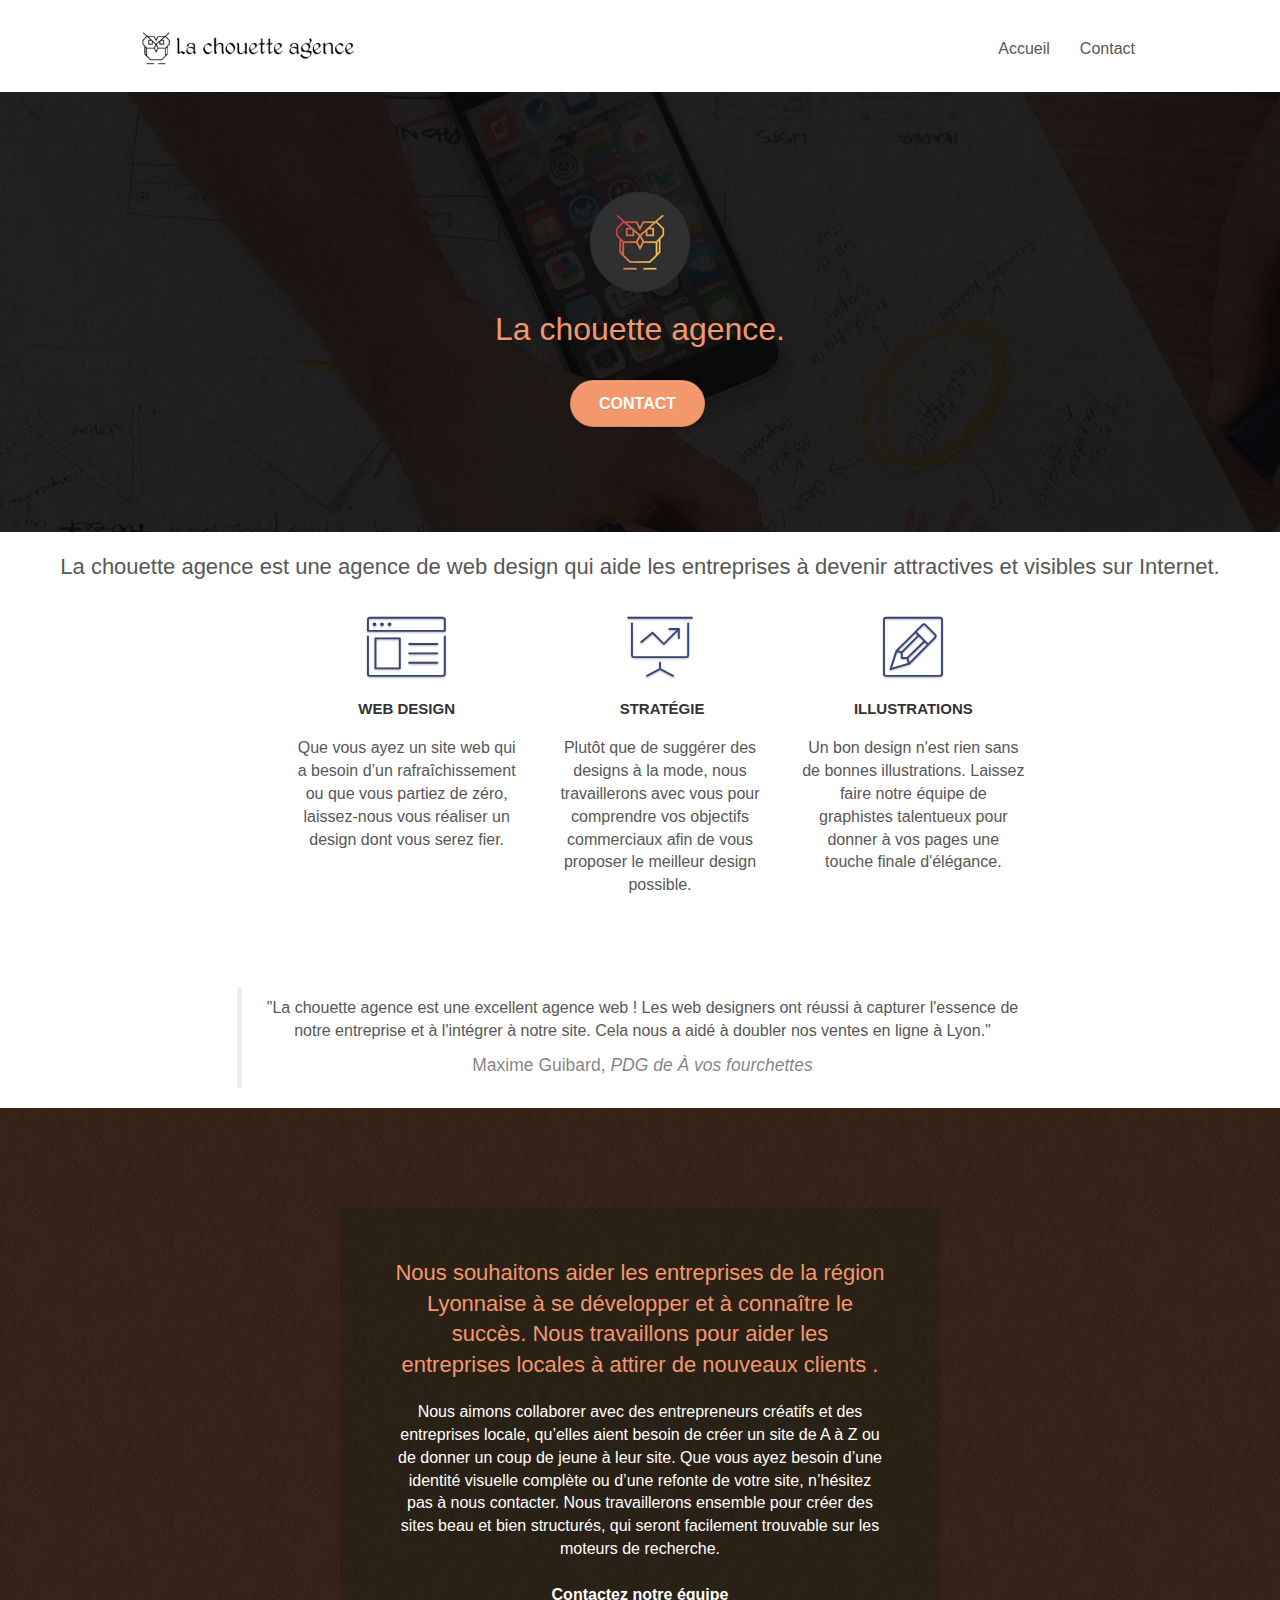
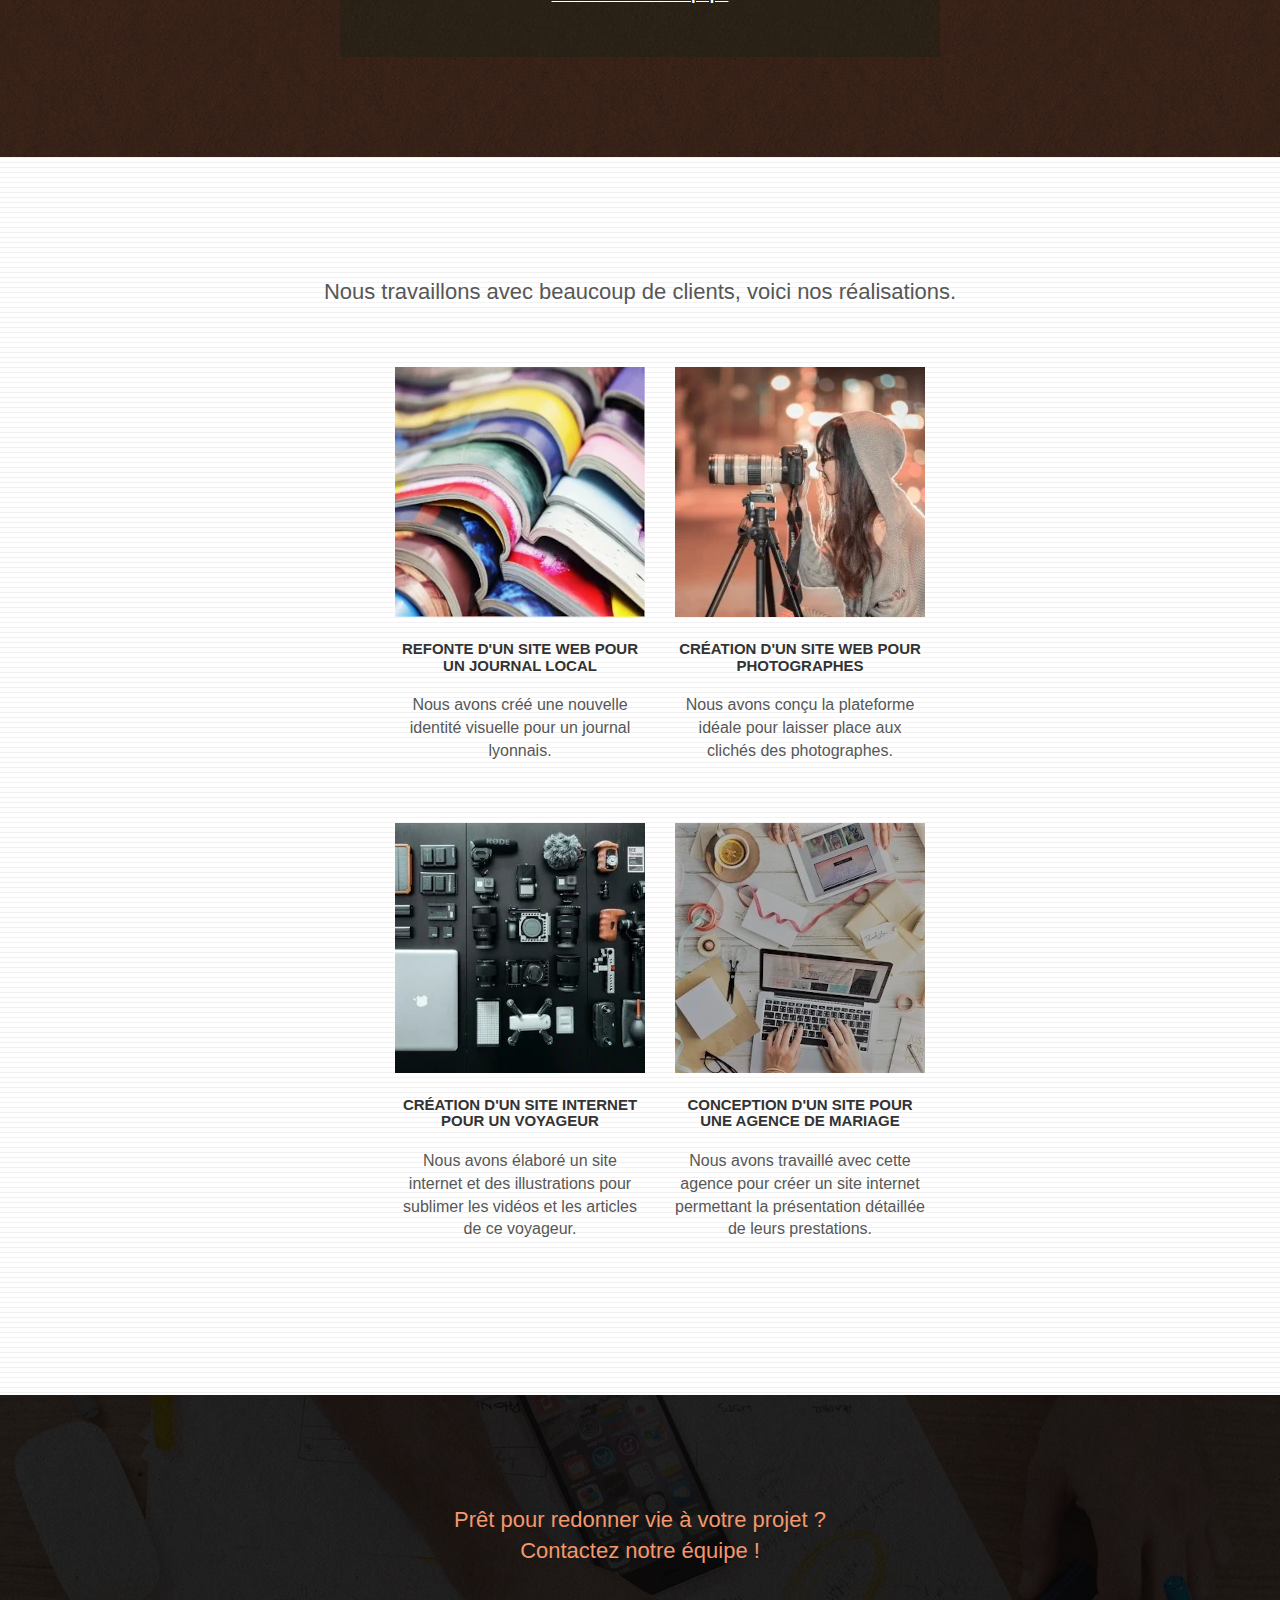
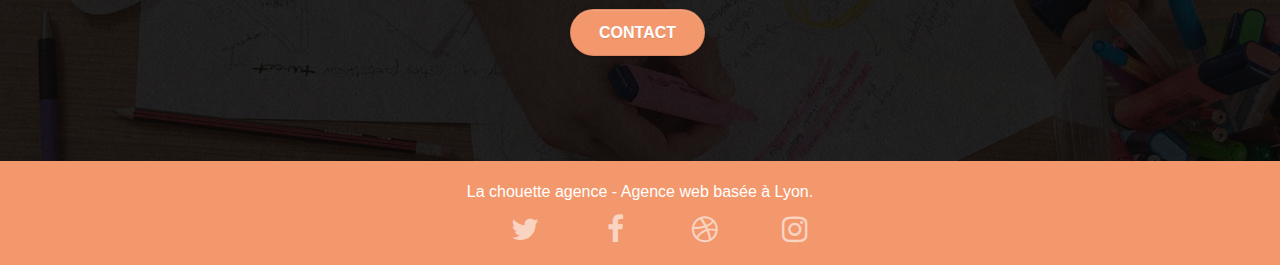
<file: index.html>
<!doctype html>
<html lang="fr">

<head>
	<meta charset="utf-8">

	<meta name="description" content="La Chouette agence est une agence de web design qui aide les entreprises à devenir attractives et visibles sur Internet.">
	<meta name="viewport" content="width=device-width, initial-scale=1.0, viewport-fit=cover">
	<link rel="shortcut icon" type="image/png" href="favicon.jpg">

	<link rel="stylesheet" type="text/css" href="./css/bootstrap.min.css">
	<link rel="stylesheet" type="text/css" href="style.min.css">
	<link rel="stylesheet" type="text/css" href="./css/font-awesome.min.css">
	<link rel="stylesheet" type="text/css" href="./css/et-line.min.css">


	<title>La chouette agence - webdesign à Lyon</title>

	<!-- Analytics -->
	<!-- <script type="text/javascript"> (function (i, s, o, g, r, a, m) {
			i['GoogleAnalyticsObject'] = r;
			i[r] = i[r] || function () { (i[r].q = i[r].q || []).push(arguments) }, i[r].l = 1 * new Date(); a = s.createElement(o),
				m = s.getElementsByTagName(o)[0]; a.async = 1; a.src = g; m.parentNode.insertBefore(a, m)
		})(window, document, 'script', '//www.google-analytics.com/analytics.js', 'ga'); ga('create', 'UA-XXXXXXXXXX-1', 'auto'); ga('require',
			'displayfeatures'); ga('require', 'linkid', 'linkid.js'); ga('set', 'anonymizeIp', true); ga('send', 'pageview');
		jQuery.mercure.init.analytics(); </script> -->
	<!-- Analytics END -->

</head>

<body>


	<!-- bloc-0 -->
	<header class="bloc bgc-white l-bloc " id="bloc-0">
		<div class="container bloc-sm">

			<nav class="navbar row">
				<div class="navbar-header">

					<a class="navbar-brand" href="index.html">
						<img src="img/la-chouette-agence.webp" title="Logo de La chouette agence" width="214" height="40" alt="Logo de la chouette agence, agence de webdesign à Lyon" aria-label="Accueil" srcset="img/la-chouette-agence-big.webp 428w" sizes="100vw"/>
					</a>

					<button id="nav-toggle" type="button" class="ui-navbar-toggle navbar-toggle" data-toggle="collapse" data-target=".navbar-1">
						<span class="sr-only">Toggle navigation</span>
						<span class="icon-bar"></span>
						<span class="icon-bar"></span>
						<span class="icon-bar"></span>
					</button>
				</div>
				<div class="collapse navbar-collapse navbar-1 special-dropdown-nav">
					<ul class="site-navigation nav navbar-nav">
						<li>
							<a href="index.html">Accueil</a>
						</li>
						<li>
							<a href="contact.html">Contact</a>
						</li>
					</ul>
				</div>
			</nav>
		</div>
	</header>
	<!-- bloc-0 END -->

	<!-- Principal conteneur -->
	<main class="page-container">

		<!-- bloc-1-presentation -->
		<section class="bloc bgc-dark-slate-blue bg-banniere d-bloc bg-t-edge bloc-bg-texture texture-paper b-parallax" id="bloc-1-hero">
			<article class="container bloc-lg">
				<div class="row tight-width-whitespace">
					<header class="col-sm-12">
						<img src="img/logo.webp" srcset="img/logo-big.webp 200w" sizes="100vw" class="center-block image-resize-mode" width="100" height="100" title="Logo en couleur de la chouette agence" alt="Logo en couleur de La chouette agence, agence de webdesign à Lyon" />
						<h1 class="text-center hero-bloc-text tc-white ">
							La chouette agence.
						</h1>
						<div class="text-center">
							<a href="contact.html" class="btn btn-lg btn-clean btn-rd cta-hero btn-atomic-tangerine" id="cta-hero">Contact</a>
						</div>
					</header>
				</div>
			</article>
		</section>
		<!-- bloc-1-presentation END -->

		<!-- bloc-2-services -->
		<section class="bloc bgc-white l-bloc" id="bloc-2-services">
			<article bloc-md">
				<header class="row">
					<div class="col-sm-12 text-center">
						<h2>La chouette agence est une agence de web design qui aide les entreprises à devenir
							attractives et visibles sur Internet.</h2>
					</div>
				</header>
				<ul class="row voffset-lg med-width-whitespace">
					<li class="col-sm-4">
						<div class="text-center">
							<span class="et-icon-browser sm-shadow icon-dark-slate-blue icons icon-lg"></span>
						</div>
						<h3 class="mg-md text-center">
							Web design
						</h3>
						<p class="text-center ">
							Que vous ayez un site web qui a besoin d&rsquo;un rafraîchissement ou que vous partiez de
							zéro, laissez-nous vous réaliser un design dont vous serez fier.
						</p>
					</li>
					<li class="col-sm-4">
						<div class="text-center">
							<span class="et-icon-presentation sm-shadow icon-dark-slate-blue icons icon-lg"></span>
						</div>
						<h3 class="mg-md text-center">
							&nbsp;Stratégie
						</h3>
						<p class="text-center ">
							Plutôt que de suggérer des designs à la mode, nous travaillerons avec vous pour comprendre
							vos objectifs commerciaux afin de vous proposer le meilleur design possible.<br>
						</p>
					</li>
					<li class="col-sm-4">
						<div class="text-center">
							<span class="et-icon-edit sm-shadow icon-dark-slate-blue icons icon-lg"></span>
						</div>
						<h3 class="mg-md text-center">
							Illustrations
						</h3>
						<p class="text-center ">
							Un bon design n'est rien sans de bonnes illustrations. Laissez faire notre équipe de
							graphistes talentueux pour donner à vos pages une touche finale d'élégance.
						</p>
					</li>
				</ul>
				<figure class="row voffset-lg voffset">
					<blockquote class="col-xs-12 col-md-8 col-md-offset-2 text-center">
						<p>"La chouette agence est une excellent agence web ! Les web designers ont réussi à capturer
							l'essence de notre entreprise et à l'intégrer à notre site. Cela nous a aidé à doubler nos
							ventes en ligne à Lyon."</p>
						<figcaption>Maxime Guibard,
							<cite>PDG de À vos fourchettes</cite>
						</figcaption>
					</blockquote>
				</figure>
			</article>
		</section>
		<!-- bloc-2-services END -->

		<!-- bloc-3-what-i-do -->
		<section
			class="bloc tc-white bgc-atomic-tangerine bg-presentation d-bloc bloc-bg-texture texture-paper b-parallax" id="bloc-3-what-i-do">
			<article class="container bloc-lg">
				<div class="row tight-width-whitespace black-background">
					<div class="col-sm-12">
						<h2 class="mg-md text-center tc-white">
							Nous souhaitons aider les entreprises de la région Lyonnaise à se développer et à connaître
							le succès. Nous travaillons pour aider les entreprises locales à attirer de nouveaux clients
							.<br>
						</h2>
						<p class="text-center white">
							Nous aimons collaborer avec des entrepreneurs créatifs et des entreprises locale, qu’elles
							aient besoin de créer un site de A à Z ou de donner un coup de jeune à leur site. Que vous
							ayez besoin d’une identité visuelle complète ou d’une refonte de votre site, n’hésitez pas à
							nous contacter. Nous travaillerons ensemble pour créer des sites beau et bien structurés,
							qui seront facilement trouvable sur les moteurs de recherche. <br><br>
							<a class="ltc-white bold-link" href="contact.html">Contactez notre équipe</a>
						</p>
					</div>
				</div>
			</article>
		</section>
		<!-- bloc-3-what-i-do END -->

		<!-- bloc-4-portfolio -->
		<section class="bloc bgc-white bg-lines-h2-bg bg-repeat l-bloc" id="bloc-4-portfolio">
			<article class="container bloc-lg">
				<header class="row">
					<div class="col-sm-12 text-center">
						<h2>Nous travaillons avec beaucoup de clients, voici nos réalisations.</h2>
					</div>
				</header>
				<ul class="row tight-width-whitespace portfolio-row">
					<li class="col-sm-6">
						<a href="#" data-lightbox="img/photo-d-un-journal-de-lyon.webp" data-gallery-id="gallery-1" data-caption="Refonte d'un site web pour un journal local" data-frame="snapshot-lb">
							<img src="img/photo-d-un-journal-de-lyon.webp" width="250" height="250" title="Un journal local" alt="photo de la refonte du site web d'un journal local" class="img-responsive portfolio-thumb"/>
						</a>
						<h3 class="mg-md text-center">
							Refonte d'un site web pour un journal local
						</h3>
						<p class="text-center">
							Nous avons créé une nouvelle identité visuelle pour un journal lyonnais.
						</p>
					</li>
					<li class="col-sm-6">
						<a href="#" data-lightbox="img/site-web-de-photographe.webp" data-gallery-id="gallery-1" data-caption="Création d'un site web pour photographes" data-frame="snapshot-lb">
							<img src="img/site-web-de-photographe.webp" width="250" height="250" title="Photo d'une photographe" class="img-responsive portfolio-thumb" alt="Création d'un site web pour photographes" />
						</a>
						<h3 class="mg-md text-center">
							Création d'un site web pour photographes
						</h3>
						<p class="text-center">
							Nous avons conçu la plateforme idéale pour laisser place aux clichés des photographes.
						</p>
					</li>
				</ul>
				<ul class="row tight-width-whitespace portfolio-row">
					<li class="col-sm-6">
						<a href="#" data-lightbox="img/site-internet-de-voyageur.webp" data-gallery-id="gallery-1" data-caption="Création d'un site internet pour un voyageur" data-frame="snapshot-lb">
							<img src="img/site-internet-de-voyageur.webp" width="250" height="250" class="img-responsive portfolio-thumb" title="photo d'affaires de voyage" alt="Création d'un site web pour voyageur" />
						</a>
						<h3 class="mg-md text-center">
							Création d'un site internet pour un voyageur
						</h3>
						<p class="text-center">
							Nous avons élaboré un site internet et des illustrations pour sublimer les vidéos et les
							articles de ce voyageur.
						</p>
					</li>
					<li class="col-sm-6">
						<a href="#" data-lightbox="img/site-internet-d-une-agence-de-mariage.webp" data-gallery-id="gallery-1" data-caption="Conception d'un site pour une agence de mariage" data-frame="snapshot-lb">
							<img src="img/site-internet-d-une-agence-de-mariage.webp" width="250" height="250" class="img-responsive portfolio-thumb" alt="Création d'un site web pour agence de mariage" title="photo d'une agence de mariage vue du dessus" />
						</a>
						<h3 class="mg-md text-center">
							Conception d'un site pour une agence de mariage
						</h3>
						<p class="text-center">
							Nous avons travaillé avec cette agence pour créer un site internet permettant la
							présentation détaillée de leurs prestations.
						</p>
					</li>
				</ul>
			</article>
		</section>
		<!-- bloc-4-portfolio END -->

		<!-- bloc-5-cta -->
		<section class="bloc bgc-dark-slate-blue bg-banniere d-bloc bloc-bg-texture texture-paper" id="bloc-5-cta">
			<article class="container bloc-lg">
				<div class="row">
					<h2 class="mg-md text-center tc-white z-10">
						Prêt pour redonner vie à votre projet ?<br>Contactez notre équipe !
					</h2>
					<div class="col-sm-12 text-center">
						<a href="contact.html" class="btn btn-atomic-tangerine btn-clean btn-rd btn-lg cta-hero">Contact</a>
					</div>
				</div>
			</article>
		</section>
		<!-- bloc-5-cta END -->

	</main>
	<!-- Principal conteneur END -->

	<!-- Footer - bloc-8 -->
	<footer class="bloc bgc-atomic-tangerine d-bloc" id="bloc-8">
		<article class="container bloc-sm">
			<div class="row">
				<div class="col-sm-12">
					<p class="text-center white">
						La chouette agence - Agence web basée à Lyon.<br>
					</p>
					<ul class="row row-no-gutters social">
						<li class="col-sm-3">
							<div class="text-center">
								<a class="social" href="index.html"><span class="fa fa-twitter icon-md"></span></a>
							</div>
						</li>
						<li class="col-sm-3">
							<div class="text-center">
								<a class="social" href="index.html"><span class="fa fa-facebook icon-md"></span></a>
							</div>
						</li>
						<li class="col-sm-3">
							<div class="text-center">
								<a class="social" href="index.html"><span class="fa fa-dribbble icon-md"></span></a>
							</div>
						</li>
						<li class="col-sm-3">
							<div class="text-center">
								<a class="social" href="index.html"><span class="fa fa-instagram icon-md"></span></a>
							</div>
						</li>
					</ul>
				</div>
			</div>
		</article>
	</footer>
	<!-- Footer - bloc-8 END -->

	<script src="./js/jquery-2.1.0.min.js"></script>
	<script src="./js/jquery.touchSwipe.min.js" defer></script>
	<!-- <script src="./js/gmaps.min.js"></script> -->
	<script src="./js/bootstrap.min.js"></script>
	<script src="./js/blocs.min.js" defer></script>

</body>

</html>
</file>
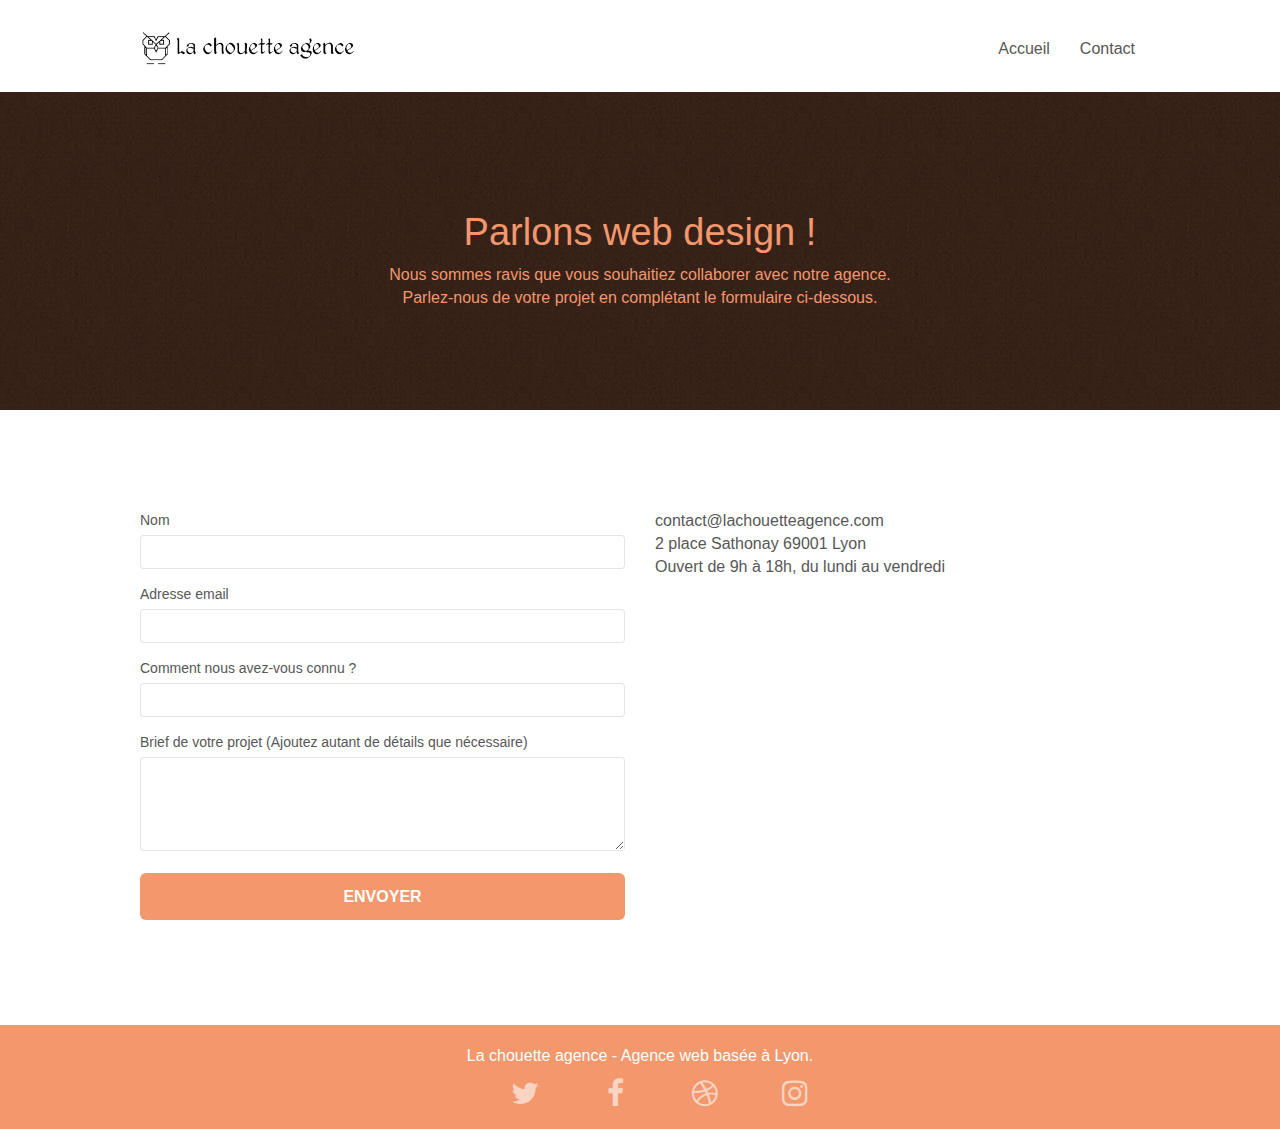
<file: contact.html>
<!doctype html>
<html lang="fr">

<head>
	<meta charset="utf-8">
	<meta name="description" content="Page de formulaire de contact pour La chouette agence, agence de webdesign basée à Lyon et qui aide les entreprises à devenir attractives et visibles sur Internet.">
	<meta name="viewport" content="width=device-width, initial-scale=1.0, viewport-fit=cover">
	<link rel="shortcut icon" type="image/png" href="favicon.jpg">

	<link rel="stylesheet" type="text/css" href="./css/bootstrap.min.css">
	<link rel="stylesheet" type="text/css" href="style.min.css">
	<link rel="stylesheet" type="text/css" href="./css/font-awesome.min.css">
	<link rel="stylesheet" type="text/css" href="./css/et-line.min.css">



	<title>Page de contact de La chouette agence</title>


	<!-- Analytics -->
	<!-- <script type="text/javascript"> (function (i, s, o, g, r, a, m) {
			i['GoogleAnalyticsObject'] = r;
			i[r] = i[r] || function () { (i[r].q = i[r].q || []).push(arguments) }, i[r].l = 1 * new Date(); a = s.createElement(o),
				m = s.getElementsByTagName(o)[0]; a.async = 1; a.src = g; m.parentNode.insertBefore(a, m)
		})(window, document, 'script', '//www.google-analytics.com/analytics.js', 'ga'); ga('create', 'UA-XXXXXXXXXX-1', 'auto'); ga('require',
			'displayfeatures'); ga('require', 'linkid', 'linkid.js'); ga('set', 'anonymizeIp', true); ga('send', 'pageview');
		jQuery.mercure.init.analytics(); </script> -->
	<!-- Analytics END -->

</head>

<body>
	<!-- Principal conteneur -->
	<main class="page-container">

		<!-- bloc-0 -->
		<section class="bloc bgc-white l-bloc " id="bloc-0">
			<div class="container bloc-sm">
				<nav class="navbar row" role="navigation">
					<div class="navbar-header">
						<a class="navbar-brand" href="index.html">
							<img src="img/la-chouette-agence.webp" title="Logo de La chouette agence à Lyon" alt="La chouette agence web design logo" />
						</a>
						<button id="nav-toggle" type="button" class="ui-navbar-toggle navbar-toggle" data-toggle="collapse" data-target=".navbar-1">
							<span class="sr-only">Toggle navigation</span>
							<span class="icon-bar"></span>
							<span class="icon-bar"></span>
							<span class="icon-bar"></span>
						</button>
					</div>
					<div class="collapse navbar-collapse navbar-1 special-dropdown-nav">
						<ul class="site-navigation nav navbar-nav">
							<li>
								<a href="index.html">Accueil</a>
							</li>
							<li>
								<a href="contact.html">Contact</a>
							</li>
						</ul>
					</div>
				</nav>
			</div>
		</section>
		<!-- bloc-0 END -->

		<!-- bloc-6 -->
		<section class="bloc bg-dots-bg bg-repeat bgc-atomic-tangerine d-bloc bloc-bg-texture texture-paper" id="bloc-6">
			<div class="container bloc-lg">
				<div class="row">
					<article class="col-sm-12">
						<h1 class="text-center hero-bloc-text tc-white">
							Parlons web design !
						</h1>
						<p class="text-center mg-lg tc-white tight-width-whitespace">
							Nous sommes ravis que vous souhaitiez collaborer avec notre agence.<br>
							Parlez-nous de votre projet en complétant le formulaire ci-dessous.
						</p>
					</article>
				</div>
			</div>
		</section>
		<!-- bloc-6 END -->

		<!-- bloc-7 -->
		<section class="bloc bgc-white l-bloc" id="bloc-7">
			<div class="container bloc-lg">
				<div class="row">
					<article class="col-sm-6">
						<form id="form_1" novalidate success-msg="Your message has been sent." fail-msg="Sorry it seems that our mail server is not responding, Sorry for the inconvenience!">
							<div class="form-group">
								<label for="name">
									Nom
								</label>
								<input type="text" name="name" id="name" class="form-control" required />
							</div>
							<div class="form-group">
								<label for="email">
									Adresse email
								</label>
								<input id="email" class="form-control" type="email" name="email" required />
							</div>
							<div class="form-group">
								<label for="form-control">
									Comment nous avez-vous connu ?
								</label>
								<input class="form-control" type="text" name="form-control" required id="input_504" />
							</div>
							<div class="form-group">
								<label for="brief">
									Brief de votre projet (Ajoutez autant de détails que nécessaire)<br>
								</label>
								<textarea id="message" class="form-control" name="brief" rows="4" cols="50"
									required>
								</textarea>
							</div>
							<button class="bloc-button btn btn-lg btn-block cta-hero btn-atomic-tangerine" type="submit">
								Envoyer
							</button>
						</form>
					</article>
					<article class="col-sm-6">
						<p>
							contact@lachouetteagence.com<br>2 place Sathonay 69001 Lyon<br>Ouvert de 9h à 18h, du lundi
							au vendredi<br>
						</p>
					</article>
				</div>
			</div>
		</section>
		<!-- bloc-7 END -->

		<!-- ScrollToTop Button -->
		<a class="bloc-button btn btn-d scrollToTop" onclick="scrollToTarget('1')">
			<span
				class="fa fa-chevron-up">
			</span>
		</a>
		<!-- ScrollToTop Button END-->


		<!-- Footer - bloc-8 -->
		<footer class="bloc bgc-atomic-tangerine d-bloc" id="bloc-8">
			<div class="container bloc-sm">
				<div class="row">
					<article class="col-sm-12">
						<p class="text-center white">
							La chouette agence - Agence web basée à Lyon.<br>
						</p>
						<ul class="row row-no-gutters social">
							<li class="col-sm-3">
								<div class="text-center">
									<a class="social" href="index.html"><span class="fa fa-twitter icon-md"></span></a>
								</div>
							</li>
							<li class="col-sm-3">
								<div class="text-center">
									<a class="social" href="index.html"><span class="fa fa-facebook icon-md"></span></a>
								</div>
							</li>
							<li class="col-sm-3">
								<div class="text-center">
									<a class="social" href="index.html"><span class="fa fa-dribbble icon-md"></span></a>
								</div>
							</li>
							<li class="col-sm-3">
								<div class="text-center">
									<a class="social" href="index.html"><span
											class="fa fa-instagram icon-md"></span></a>
								</div>
							</li>
						</ul>
					</article>
				</div>
			</div>
		</footer>
		<!-- Footer - bloc-8 END -->

	</main>
	<!-- Principal conteneur END -->

	<script src="./js/jquery-2.1.0.min.js"></script>
	<script src="./js/bootstrap.min.js"></script>
	<script src="./js/blocs.min.js" defer></script>
	<script src="./js/jqBootstrapValidation.min.js"></script>
	<script src="./js/formHandler.min.js"></script>

</body>

</html>
</file>
<file: style.min.css>
li{list-style-type:none}body{margin:0;padding:0;background:#fff;overflow-x:hidden;-webkit-font-smoothing:antialiased;-moz-osx-font-smoothing:grayscale}a,button{transition:all .3s ease-in-out;outline:0!important}a:hover{text-decoration:none;cursor:pointer}#page-loading-blocs-notifaction{position:fixed;top:0;bottom:0;width:100%;z-index:100000;background:#fff url("img/pageload-spinner.gif") no-repeat center center}.bloc{width:100%;clear:both;background:50% 50% no-repeat;padding:0 50px;-webkit-background-size:cover;-moz-background-size:cover;-o-background-size:cover;background-size:cover;position:relative}.bloc .container{padding-left:0;padding-right:0}.bloc-lg{padding:100px 50px}.bloc-md{padding:50px}.bloc-sm{padding:20px 50px}.bg-b-edge,.bg-bl-edge,.bg-br-edge,.bg-center,.bg-l-edge,.bg-r-edge,.bg-repeat,.bg-t-edge,.bg-tl-edge,.bg-tr-edge{-webkit-background-size:auto!important;-moz-background-size:auto!important;-o-background-size:auto!important;background-size:auto!important}.bg-repeat{background:repeat}.bg-t-edge{background:top no-repeat}.bloc-bg-texture::before{content:"";background-size:2px 2px;position:absolute;top:0;bottom:0;left:0;right:0}.texture-paper::before{background:url("img/texture-paper.webp");background-color:rgba(0,0,0,.7);background-size:280px 280px;background-color:rgba(0,0,0,.7);pointer-events:none}.b-parallax{background-attachment:fixed}.d-bloc{color:rgba(255,255,255,.7)}.d-bloc button:hover{color:rgba(255,255,255,.9)}.d-bloc .icon-round,.d-bloc .icon-rounded,.d-bloc .icon-semi-rounded-a,.d-bloc .icon-semi-rounded-b,.d-bloc .icon-square{border-color:rgba(255,255,255,.9)}.d-bloc .divider-h span{border-color:rgba(255,255,255,.2)}.d-bloc .a-btn,.d-bloc .navbar a,.d-bloc .navbar-brand,.d-bloc a .icon-lg,.d-bloc a .icon-md,.d-bloc a .icon-sm,.d-bloc a .icon-xl,.d-bloc h1 a,.d-bloc h2 a,.d-bloc h3 a,.d-bloc h4 a,.d-bloc h5 a,.d-bloc h6 a,.d-bloc p a{color:rgba(255,255,255,.6)}.d-bloc .a-btn:hover,.d-bloc .navbar a:hover,.d-bloc .navbar-brand:hover,.d-bloc a:hover .icon-lg,.d-bloc a:hover .icon-md,.d-bloc a:hover .icon-sm,.d-bloc a:hover .icon-xl,.d-bloc h1 a:hover,.d-bloc h2 a:hover,.d-bloc h3 a:hover,.d-bloc h4 a:hover,.d-bloc h5 a:hover,.d-bloc h6 a:hover,.d-bloc p a:hover{color:#fff}.d-bloc .navbar-toggle .icon-bar{background:#fff}.d-bloc .btn-wire,.d-bloc .btn-wire:hover{color:#fff;border-color:#fff}.d-bloc .panel{color:rgba(0,0,0,.5)}.d-bloc .panel button:hover{color:rgba(0,0,0,.7)}.d-bloc .panel icon{border-color:rgba(0,0,0,.7)}.d-bloc .panel .divider-h span{border-color:rgba(0,0,0,.1)}.d-bloc .panel .a-btn{color:rgba(0,0,0,.6)}.d-bloc .panel .a-btn:hover{color:#000}.d-bloc .panel .btn-wire,.d-bloc .panel .btn-wire:hover{color:rgba(0,0,0,.7);border-color:rgba(0,0,0,.3)}.d-bloc .panel,.l-bloc{color:rgba(0,0,0,.5)}.d-bloc .panel button:hover,.l-bloc button:hover{color:rgba(0,0,0,.7)}.l-bloc .icon-round,.l-bloc .icon-rounded,.l-bloc .icon-semi-rounded-a,.l-bloc .icon-semi-rounded-b,.l-bloc .icon-square{border-color:rgba(0,0,0,.7)}.d-bloc .panel .divider-h span,.l-bloc .divider-h span{border-color:rgba(0,0,0,.1)}.d-bloc .panel .a-btn,.l-bloc .a-btn,.l-bloc .navbar a,.l-bloc .navbar-brand,.l-bloc a .icon-lg,.l-bloc a .icon-md,.l-bloc a .icon-sm,.l-bloc a .icon-xl,.l-bloc h1 a,.l-bloc h2 a,.l-bloc h3 a,.l-bloc h4 a,.l-bloc h5 a,.l-bloc h6 a,.l-bloc p a{color:rgba(0,0,0,.6)}.d-bloc .panel .a-btn:hover,.l-bloc .a-btn:hover,.l-bloc .navbar a:hover,.l-bloc .navbar-brand:hover,.l-bloc a:hover .icon-lg,.l-bloc a:hover .icon-md,.l-bloc a:hover .icon-sm,.l-bloc a:hover .icon-xl,.l-bloc h1 a:hover,.l-bloc h2 a:hover,.l-bloc h3 a:hover,.l-bloc h4 a:hover,.l-bloc h5 a:hover,.l-bloc h6 a:hover,.l-bloc p a:hover{color:#000}.l-bloc .navbar-toggle .icon-bar{color:rgba(0,0,0,.6)}.d-bloc .panel .btn-wire,.d-bloc .panel .btn-wire:hover,.l-bloc .btn-wire,.l-bloc .btn-wire:hover{color:rgba(0,0,0,.7);border-color:rgba(0,0,0,.3)}.voffset{margin-top:30px}.voffset-lg{margin-top:80px}.row-no-gutters{margin-right:0;margin-left:0}.row.row-no-gutters>[class*=" col-"],.row.row-no-gutters>[class^=col-]{padding-right:0;padding-left:0}#bloc-1-hero h1{font-size:32px}.navbar{margin-bottom:0;z-index:1}.navbar-brand{height:auto;padding:3px 15px;font-size:25px;font-weight:400;font-weight:600;line-height:44px}.navbar-brand img{max-height:200px;margin:0 5px 0 0;display:inline}.navbar-brand img[src$=svg]{min-width:100px}.nav-center .navbar-brand img{margin:0}.navbar .nav{padding-top:2px;margin-right:-16px;float:right;z-index:1}.nav>li{float:left;margin-top:4px;font-size:16px}.navbar-nav .open .dropdown-menu>li>a{text-align:inherit}.nav>li a:focus,.nav>li a:hover{background:0 0}.navbar-toggle{margin:10px 10px 0 0;border:0}.navbar-toggle:hover{background:0 0!important}.navbar-toggle .icon-bar{background-color:rgba(0,0,0,.5);width:26px}.nav-invert .navbar .nav{float:left}.nav-invert .navbar-brand,.nav-invert .navbar-header{float:right;position:relative;z-index:2}@media (min-width:768px){.site-navigation{position:absolute;top:50%;right:20px;transform:translate(0,-50%);-webkit-transform:translateY(-50%)}.nav>li .dropdown-menu a,.nav>li .dropdown-menu a:hover{color:#484848}.nav-invert .site-navigation{left:0;right:0}.nav-center{text-align:center}.nav-center .navbar-header{width:100%}.nav-center .nav>li,.nav-center .navbar-brand,.nav-center .navbar-header{float:none;display:inline-block}.nav-center .site-navigation{position:relative;width:100%;right:0;margin-right:0;margin-top:20px}.nav-center.mini-nav .navbar-toggle{float:none;margin:10px auto 0}}.nav>li>.dropdown a{background:0 0!important;display:block;padding:14px 15px}nav .caret{margin:0 5px}.dropdown-menu .dropdown-menu{top:-8px;left:100%}.dropdown-menu .dropmenu-flow-right{top:100%;left:0;margin-left:-1px;border-top-left-radius:0;border-top-right-radius:0}.dropdown-menu .dropdown span{border:4px solid #000;border-top-color:transparent;border-right-color:transparent;border-bottom-color:transparent;margin:6px -5px 0 0!important;float:right}.mg-md{margin-top:10px;margin-bottom:20px}.mg-lg{margin-top:10px;margin-bottom:40px}.btn{margin:0 5px 5px 0}.btn.pull-right{margin:0 0 5px 5px}.btn-d,.btn-d:focus,.btn-d:hover{color:#fff;background:rgba(0,0,0,.3)}button{outline:0!important}.btn-rd{border-radius:40px}.btn-clean{border:1px solid rgba(0,0,0,.08);border-bottom-color:rgba(0,0,0,.1);text-shadow:0 1px 0 rgba(0,0,1,.1);box-shadow:0 1px 3px rgba(0,0,1,.25),inset 0 1px 0 0 rgba(255,255,255,.15)}.icon-md{font-size:30px!important}.icon-lg{font-size:60px!important}.sm-shadow{text-shadow:0 1px 2px rgba(0,0,0,.3)}.panel-sq,.panel-sq .panel-footer,.panel-sq .panel-heading{border-radius:0}.panel-rd{border-radius:30px}.panel-rd .panel-heading{border-radius:29px 29px 0 0}.panel-rd .panel-footer{border-radius:0 0 29px 29px}.form-control{border-color:rgba(0,0,0,.1);box-shadow:none}.scrollToTop{width:40px;height:40px;position:fixed;bottom:20px;right:20px;opacity:0;z-index:500;transition:all .3s ease-in-out}.scrollToTop span{margin-top:6px}.showScrollTop{font-size:14px;opacity:1}a[data-lightbox]{position:relative;display:block;text-align:center}a[data-lightbox]:hover::before{content:"+";font-family:HelveticaNeue-Light,"Helvetica Neue Light","Helvetica Neue",Helvetica,Arial;font-size:32px;width:50px;height:50px;margin-left:-25px;border-radius:50%;background:rgba(0,0,0,.6);color:#fff;font-weight:100;z-index:1;position:absolute;top:50%;transform:translateY(-50%);-webkit-transform:translateY(-50%)}a[data-lightbox]:hover img{opacity:.6;-webkit-animation-fill-mode:none;animation-fill-mode:none}#lightbox-modal{display:flex;align-items:center}#lightbox-modal .modal-dialog{width:90%;max-width:900px;margin:0 auto 0}#lightbox-modal .modal-dialog img{max-height:90vh;margin:0 auto}.lightbox-caption{padding:20px;color:#fff;background:rgba(0,0,0,.5);position:absolute;left:15px;right:15px;bottom:5px}.close-lightbox{color:#fff;font-size:30px;position:absolute;top:20px;right:20px;z-index:20;background:rgba(0,0,0,.5);border:none;line-height:30px;padding:0 9px 5px;opacity:.3}.close-lightbox:hover,.next-lightbox:hover,.prev-lightbox:hover{opacity:1;color:#fff}.next-lightbox,.prev-lightbox{font-size:20px;color:rgba(255,255,255,.9);background:rgba(0,0,0,.5);transition:all .2s ease-in-out;position:absolute;top:45%;z-index:1;opacity:.4}.next-lightbox{padding:6px 8px 1px 13px;right:25px}.prev-lightbox{padding:6px 13px 1px 10px;left:25px}.snapshot-lb .modal-body{padding-bottom:45px}.snapshot-lb .lightbox-caption{padding:0;color:rgba(0,0,0,.5);background:0 0}.btn,a,h1,h2,h3,h4,h5,h6,label,p{font-family:helvetica;font-weight:400;color:#575757!important}.container{max-width:1000px}.hero-bloc-text{font-size:38px}.hero-bloc-text-sub{font-size:36px}.statement-bloc-text{line-height:26px;font-style:italic;font-size:20px;text-align:center;font-weight:lighter;max-width:520px;margin:auto auto auto auto}p{font-size:16px}.tight-width-whitespace{max-width:600px;margin:auto auto auto auto}.h1{font-size:20px;font-family:"Open Sans"}.cta-hero{margin-top:22px;color:#fff!important;text-transform:uppercase;padding:12px 28px 12px 28px;font-size:16px;font-weight:700}.social{max-width:400px;margin:auto auto auto auto}h2{font-size:22px;line-height:1.4em}h3{font-size:15px;text-transform:uppercase;font-weight:700;color:#333!important}.med-width-whitespace{max-width:800px;margin:auto auto auto auto;box-shadow:0 0 0 #000}h1{color:#333!important}h4{color:#333!important}.icons{margin-bottom:14px;margin-top:24px}.white{color:#fff!important}.portfolio-thumb{margin-bottom:24px}.portfolio-row{margin-bottom:44px;margin-top:50px}.avatar{box-shadow:0 4px 9px rgba(0,0,0,.3)}.black-background{background-color:rgba(165,147,99,.7);padding:40px 40px 40px 40px}.bold-link{font-weight:900;text-decoration:underline!important}.bgc-white{background-color:#fff}.bgc-dark-slate-blue{background-color:#364577}.bgc-atomic-tangerine{background-color:#f3976c}.tc-white{color:#f3976c!important}.btn-atomic-tangerine{background:#f3976c;color:#fff!important}.btn-atomic-tangerine:hover{background:#c27956!important;color:#fff!important}.ltc-white{color:#fff!important}.ltc-white:hover{color:#ccc!important}.ltc-atomic-tangerine{color:#f3976c!important}.ltc-atomic-tangerine:hover{color:#c27956!important}.icon-dark-slate-blue{color:#364577!important;border-color:#364577!important}.bg-dots-bg{background-image:url("img/dots-bg.webp")}.bg-lines-h2-bg{background-image:url("img/lines-h2-bg.webp")}.bg-banniere{background-image:url("img/la-chouette-agence-banniere.webp")}.bg-presentation{background-image:url("img/image-de-presentation.webp")}ul li{list-style-type:none}.z-10{position:relative;z-index:10}@media (max-width:1024px){.bloc{padding-left:20px;padding-right:20px}.bloc-tile-2.full-width-bloc .container,.bloc-tile-3.full-width-bloc .container,.bloc-tile-4.full-width-bloc .container,.bloc.full-width-bloc{padding-left:0;padding-right:0}}@media (max-width:992px) and (min-width:768px){.navbar .nav{max-width:80%}.nav-center.navbar .nav{max-width:100%}}@media only screen and (min-device-width:768px) and (max-device-width:1024px) and (orientation:landscape){.b-parallax{background-attachment:scroll}}@media only screen and (min-device-width:1024px) and (max-device-width:1366px) and (-webkit-min-device-pixel-ratio:1.5){.b-parallax{background-attachment:scroll}}@media (max-width:991px){.container{width:100%}.b-parallax{background-attachment:scroll}#hero-bloc,.page-container{overflow-x:hidden;position:relative}.bloc{padding-left:constant(safe-area-inset-left);padding-right:constant(safe-area-inset-right)}.bloc-group,.bloc-group .bloc{display:block;width:100%}.bloc-fill-screen .fill-bloc-bottom-edge,.bloc-fill-screen .fill-bloc-top-edge{padding:0 20px;padding-left:constant(safe-area-inset-left);padding-right:constant(safe-area-inset-right)}}@media (max-width:767px){.page-container{overflow-x:hidden;position:relative}#disqus_thread,h1,h2,h3,h4,h5,h6,p{padding-left:10px!important;padding-right:10px!important}.b-parallax{background-attachment:scroll}.navbar .nav{padding-top:0;border-top:1px solid rgba(0,0,0,.2);float:none!important}.navbar.row{margin-left:0;margin-right:0}.site-navigation{position:inherit;transform:none;-webkit-transform:none;-ms-transform:none}.nav>li{margin-top:0;border-bottom:1px solid rgba(0,0,0,.1);background:rgba(0,0,0,.05);text-align:left;padding-left:15px;width:100%}.nav>li:hover{background:rgba(0,0,0,.08)}.dropdown .dropdown a .caret{float:none;margin:5px 0 0 10px!important;border:4px solid #000;border-bottom-color:transparent;border-right-color:transparent;border-left-color:transparent}#hero-bloc .navbar .nav{background:rgba(0,0,0,.8)}#hero-bloc .navbar .nav a{color:rgba(255,255,255,.6)}.hero{padding:50px 0}.hero-nav{left:-1px;right:-1px}.navbar-collapse{padding:0;overflow-x:hidden;-webkit-box-shadow:none;box-shadow:none}.navbar-brand img{max-height:40px;width:auto}.nav-invert .navbar-header{float:none;width:100%}.nav-invert .navbar-toggle{float:left;margin-left:10px}.bloc{padding-left:0;padding-right:0}.bloc-lg,.bloc-xl,.bloc-xxl{padding:40px 0}.bloc-md,.bloc-sm{padding-left:0;padding-right:0}.bloc-fill-screen .fill-bloc-bottom-edge,.bloc-fill-screen .fill-bloc-top-edge,.bloc-tile-2 .container,.bloc-tile-3 .container,.bloc-tile-4 .container{padding-left:0;padding-right:0}.a-block{padding:0 10px}.btn-dwn{display:none}.voffset{margin-top:5px}.voffset-md{margin-top:20px}.voffset-lg{margin-top:30px}form{padding:5px}.close-lightbox{display:inline-block}.blocsapp-device-iphone5{background-size:216px 425px;padding-top:60px;width:216px;height:425px}.blocsapp-device-iphone5 img{width:180px;height:320px}}@media (max-width:400px){.bloc{padding-left:0;padding-right:0}}@media (max-width:767px){.bloc-mob-center-text{text-align:center}}
</file>
